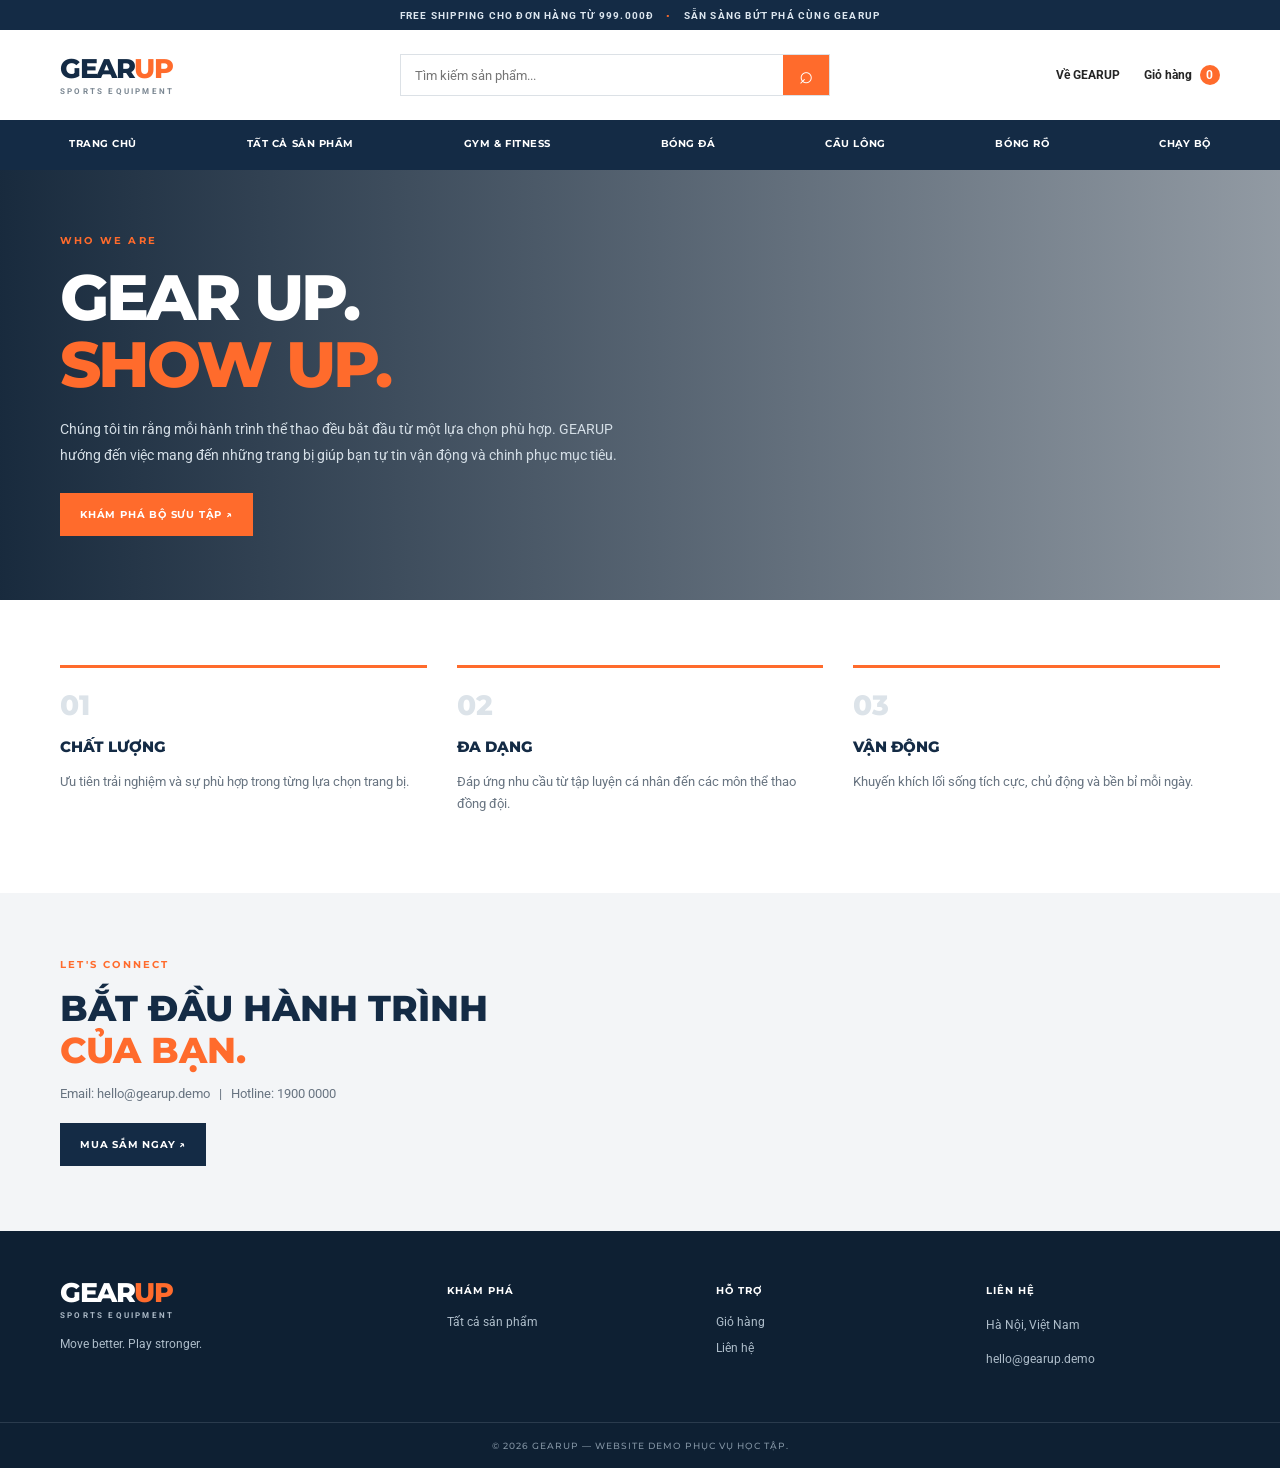
<file: about.html>
<!DOCTYPE html><html lang="vi"><head><meta charset="UTF-8"><meta name="viewport" content="width=device-width, initial-scale=1.0"><title>Về GEARUP | Move Better. Play Stronger.</title><link href="https://fonts.googleapis.com/css2?family=Montserrat:wght@400;500;600;700;800&family=Roboto:wght@400;500;700&display=swap" rel="stylesheet"><link rel="stylesheet" href="style.css"></head><body><div class="topline">FREE SHIPPING CHO ĐƠN HÀNG TỪ 999.000Đ <span>•</span> SẴN SÀNG BỨT PHÁ CÙNG GEARUP</div><header class="header"><a class="logo" href="index.html">GEAR<span>UP</span><small>SPORTS EQUIPMENT</small></a><div class="search"><input id="siteSearch" placeholder="Tìm kiếm sản phẩm..."><button onclick="runSearch()">⌕</button></div><nav class="head-actions"><a class="active" href="about.html">Về GEARUP</a><a href="cart.html" class="cart-link">Giỏ hàng <b id="cartCount">0</b></a></nav><button class="menu-toggle" onclick="document.querySelector('.nav').classList.toggle('open')">☰</button></header><nav class="nav"><div class="nav-inner"><a href="index.html">TRANG CHỦ</a><a href="products.html">TẤT CẢ SẢN PHẨM</a><a href="products.html?cat=Gym">GYM & FITNESS</a><a href="products.html?cat=Bóng đá">BÓNG ĐÁ</a><a href="products.html?cat=Cầu lông">CẦU LÔNG</a><a href="products.html?cat=Bóng rổ">BÓNG RỔ</a><a href="products.html?cat=Chạy bộ">CHẠY BỘ</a></div></nav><main><section class="about-hero"><div><p class="eyebrow">WHO WE ARE</p><h1>GEAR UP.<br><em>SHOW UP.</em></h1><p>Chúng tôi tin rằng mỗi hành trình thể thao đều bắt đầu từ một lựa chọn phù hợp. GEARUP hướng đến việc mang đến những trang bị giúp bạn tự tin vận động và chinh phục mục tiêu.</p><a href="products.html" class="btn btn-orange">KHÁM PHÁ BỘ SƯU TẬP ↗</a></div></section><section class="wrap about-values"><div><b>01</b><h3>CHẤT LƯỢNG</h3><p>Ưu tiên trải nghiệm và sự phù hợp trong từng lựa chọn trang bị.</p></div><div><b>02</b><h3>ĐA DẠNG</h3><p>Đáp ứng nhu cầu từ tập luyện cá nhân đến các môn thể thao đồng đội.</p></div><div><b>03</b><h3>VẬN ĐỘNG</h3><p>Khuyến khích lối sống tích cực, chủ động và bền bỉ mỗi ngày.</p></div></section><section class="contact-band" id="contact"><div class="wrap"><p class="eyebrow">LET'S CONNECT</p><h2>BẮT ĐẦU HÀNH TRÌNH<br><em>CỦA BẠN.</em></h2><p>Email: hello@gearup.demo &nbsp; | &nbsp; Hotline: 1900 0000</p><a class="btn btn-dark" href="products.html">MUA SẮM NGAY ↗</a></div></section></main><footer class="footer"><div class="wrap footer-grid"><div><a class="logo logo-light" href="index.html">GEAR<span>UP</span><small>SPORTS EQUIPMENT</small></a><p>Move better. Play stronger.</p></div><div><h4>KHÁM PHÁ</h4><a href="products.html">Tất cả sản phẩm</a></div><div><h4>HỖ TRỢ</h4><a href="cart.html">Giỏ hàng</a><a href="#contact">Liên hệ</a></div><div><h4>LIÊN HỆ</h4><p>Hà Nội, Việt Nam</p><p>hello@gearup.demo</p></div></div><div class="copyright">© 2026 GEARUP — WEBSITE DEMO PHỤC VỤ HỌC TẬP.</div></footer><script src="app.js"></script></body></html>
</file>
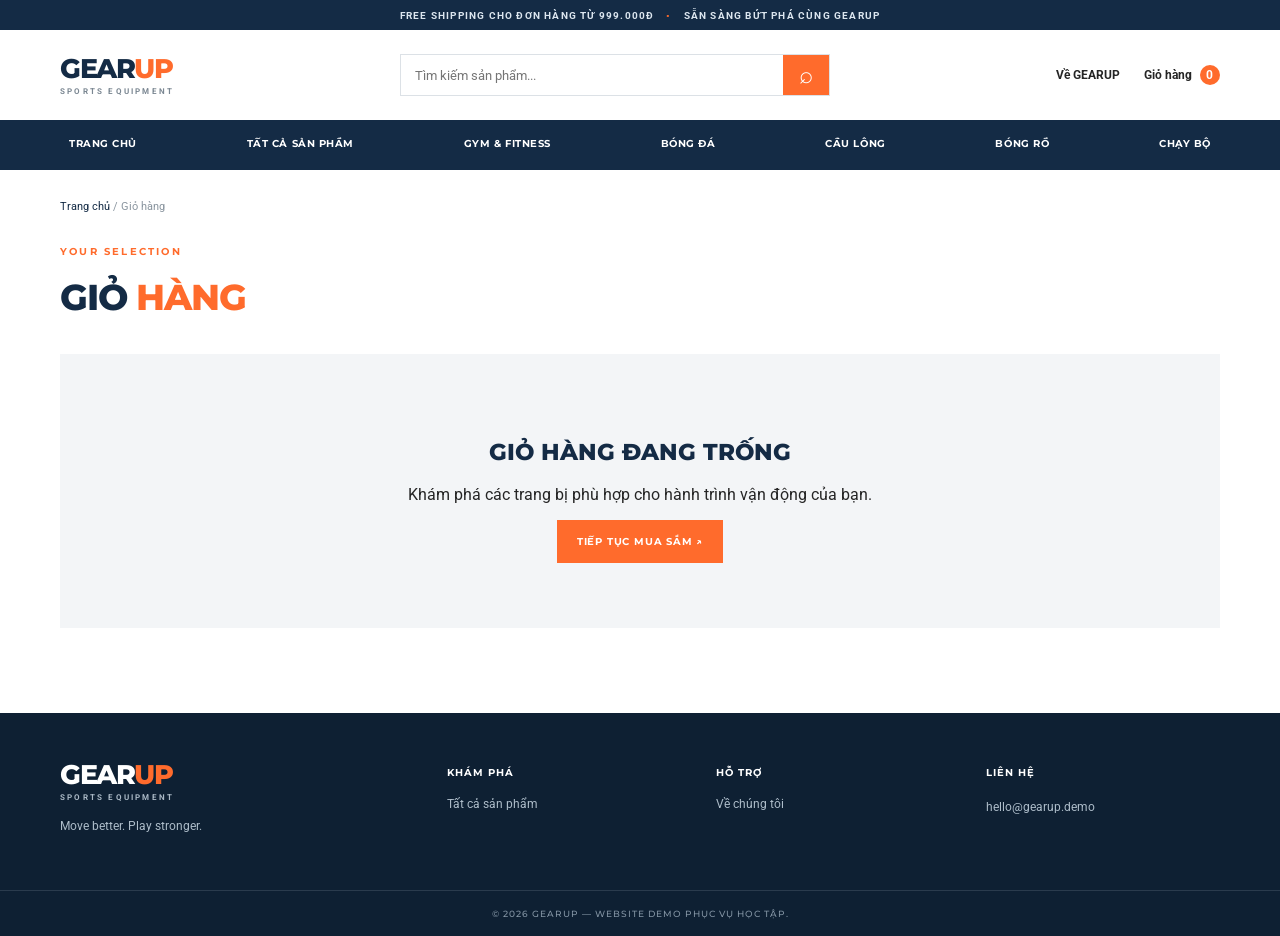
<file: cart.html>
<!DOCTYPE html><html lang="vi"><head><meta charset="UTF-8"><meta name="viewport" content="width=device-width, initial-scale=1.0"><title>Giỏ hàng | GEARUP</title><link href="https://fonts.googleapis.com/css2?family=Montserrat:wght@400;500;600;700;800&family=Roboto:wght@400;500;700&display=swap" rel="stylesheet"><link rel="stylesheet" href="style.css"></head><body><div class="topline">FREE SHIPPING CHO ĐƠN HÀNG TỪ 999.000Đ <span>•</span> SẴN SÀNG BỨT PHÁ CÙNG GEARUP</div><header class="header"><a class="logo" href="index.html">GEAR<span>UP</span><small>SPORTS EQUIPMENT</small></a><div class="search"><input id="siteSearch" placeholder="Tìm kiếm sản phẩm..."><button onclick="runSearch()">⌕</button></div><nav class="head-actions"><a href="about.html">Về GEARUP</a><a href="cart.html" class="cart-link">Giỏ hàng <b id="cartCount">0</b></a></nav><button class="menu-toggle" onclick="document.querySelector('.nav').classList.toggle('open')">☰</button></header><nav class="nav"><div class="nav-inner"><a href="index.html">TRANG CHỦ</a><a href="products.html">TẤT CẢ SẢN PHẨM</a><a href="products.html?cat=Gym">GYM & FITNESS</a><a href="products.html?cat=Bóng đá">BÓNG ĐÁ</a><a href="products.html?cat=Cầu lông">CẦU LÔNG</a><a href="products.html?cat=Bóng rổ">BÓNG RỔ</a><a href="products.html?cat=Chạy bộ">CHẠY BỘ</a></div></nav><main class="wrap page-main"><div class="breadcrumb"><a href="index.html">Trang chủ</a> / Giỏ hàng</div><div class="page-title"><p class="eyebrow">YOUR SELECTION</p><h1>GIỎ <em>HÀNG</em></h1></div><div id="cartContent"></div></main><footer class="footer"><div class="wrap footer-grid"><div><a class="logo logo-light" href="index.html">GEAR<span>UP</span><small>SPORTS EQUIPMENT</small></a><p>Move better. Play stronger.</p></div><div><h4>KHÁM PHÁ</h4><a href="products.html">Tất cả sản phẩm</a></div><div><h4>HỖ TRỢ</h4><a href="about.html">Về chúng tôi</a></div><div><h4>LIÊN HỆ</h4><p>hello@gearup.demo</p></div></div><div class="copyright">© 2026 GEARUP — WEBSITE DEMO PHỤC VỤ HỌC TẬP.</div></footer><script src="app.js"></script></body></html>
</file>
<file: style.css>
*{box-sizing:border-box} :root{--navy:#142B45;--orange:#FF6B2C;--ink:#252525;--muted:#687481;--pale:#F3F5F7;--line:#e5e9ed}body{margin:0;color:var(--ink);font-family:Roboto,Arial,sans-serif;background:#fff}a{color:inherit;text-decoration:none}button,input,select{font:inherit}.topline{height:30px;background:var(--navy);color:#dce6ef;display:flex;justify-content:center;align-items:center;gap:12px;font-size:10px;letter-spacing:1.2px;font-weight:700}.topline span{color:var(--orange)}.header{height:90px;max-width:1200px;margin:auto;display:flex;align-items:center;justify-content:space-between;gap:28px;padding:0 20px}.logo{font:800 27px Montserrat,sans-serif;letter-spacing:-1.5px;color:var(--navy);line-height:1;display:inline-block;white-space:nowrap}.logo span{color:var(--orange)}.logo small{display:block;font:700 8px Roboto,sans-serif;letter-spacing:2.2px;margin-top:5px;color:#7b8792}.search{height:42px;max-width:430px;flex:1;display:flex;border:1px solid #dce1e6}.search input{border:0;outline:0;padding:0 14px;flex:1;min-width:0;font-size:13px}.search button{width:46px;border:0;background:var(--orange);color:#fff;font-size:24px;cursor:pointer}.head-actions{display:flex;align-items:center;gap:24px;font-size:12px;font-weight:700}.cart-link b{display:inline-grid;place-items:center;background:var(--orange);color:#fff;border-radius:50%;width:20px;height:20px;margin-left:5px}.menu-toggle{display:none;border:0;background:none;font-size:24px;color:var(--navy)}.nav{background:var(--navy);color:#fff}.nav-inner{max-width:1200px;margin:auto;display:flex;justify-content:space-between;padding:0 20px}.nav a{font:700 10px Montserrat,sans-serif;letter-spacing:.55px;padding:17px 9px;border-bottom:3px solid transparent}.nav a:hover,.nav a.active{border-color:var(--orange);color:#fff}.hero{min-height:460px;background:var(--navy);display:grid;grid-template-columns:1fr 1fr;color:#fff;overflow:hidden}.hero-copy{padding:72px max(40px,calc((100vw - 1160px)/2));padding-right:35px;align-self:center}.eyebrow{font:700 10px Montserrat,sans-serif;letter-spacing:2.2px;color:var(--orange);margin:0 0 17px}.hero h1,.about-hero h1{font:800 clamp(38px,5vw,68px)/1.04 Montserrat,sans-serif;letter-spacing:-2.8px;margin:0 0 20px}.hero h1 em,.section-head h2 em,.statement h2 em,.page-title h1 em,.about-hero h1 em,.contact-band h2 em{color:var(--orange);font-style:normal}.hero-copy>p:not(.eyebrow){color:#d0d9e1;line-height:1.8;font-size:14px;max-width:440px;margin-bottom:28px}.btn{display:inline-flex;align-items:center;justify-content:center;gap:18px;padding:15px 20px;font:700 10px Montserrat,sans-serif;letter-spacing:.8px;border:0;cursor:pointer}.btn-orange{background:var(--orange);color:#fff}.btn-dark{background:var(--navy);color:#fff}.hero-image{position:relative;background:linear-gradient(90deg,rgba(20,43,69,.1),rgba(20,43,69,0)),url('https://images.unsplash.com/photo-1517836357463-d25dfeac3438?auto=format&fit=crop&w=1200&q=85') center/cover}.hero-sticker{position:absolute;right:9%;bottom:12%;border:2px solid var(--orange);color:#fff;font:800 17px/1.1 Montserrat;padding:15px;transform:rotate(-8deg)}.hero-note{display:flex;gap:20px;margin-top:55px;color:#aebdca;font:700 9px Montserrat;letter-spacing:1.2px}.hero-note b{color:var(--orange)}.wrap{max-width:1200px;margin:auto;padding-left:20px;padding-right:20px}.benefits{display:grid;grid-template-columns:repeat(3,1fr);padding-top:28px;padding-bottom:28px;border-bottom:1px solid var(--line);gap:25px}.benefits>div{display:flex;align-items:center;gap:15px}.benefits>div>b{font:800 24px Montserrat;color:var(--orange)}.benefits strong,.benefits small{display:block}.benefits strong{font:700 10px Montserrat;color:var(--navy)}.benefits small{font-size:11px;color:var(--muted);margin-top:5px}.section{padding-top:75px;padding-bottom:75px}.section-head{display:flex;justify-content:space-between;align-items:end;margin-bottom:27px}.section-head h2,.page-title h1{font:800 30px Montserrat;margin:0;letter-spacing:-1px;color:var(--navy)}.text-link{font:700 10px Montserrat;color:var(--navy);letter-spacing:.7px}.category-grid{display:grid;grid-template-columns:repeat(4,1fr);gap:14px}.category-card{height:260px;padding:20px;display:flex;flex-direction:column;justify-content:end;color:#fff;position:relative;overflow:hidden;background-size:cover;background-position:center}.category-card:before{content:"";position:absolute;inset:0;background:linear-gradient(0deg,rgba(9,25,42,.88),rgba(9,25,42,.05))}.category-card>*{position:relative}.category-card span{font:700 9px Montserrat;letter-spacing:1px;color:#ffc3a7}.category-card h3{font:800 19px Montserrat;margin:8px 0 13px}.category-card b{font:700 9px Montserrat;color:var(--orange)}.cat-gym{background-image:url('https://images.unsplash.com/photo-1534438327276-14e5300c3a48?auto=format&fit=crop&w=600&q=80')}.cat-football{background-image:url('https://images.unsplash.com/photo-1522778119026-d647f0596c20?auto=format&fit=crop&w=600&q=80')}.cat-racket{background-image:url('https://images.unsplash.com/photo-1626224583764-f87db24ac4ea?auto=format&fit=crop&w=600&q=80')}.cat-run{background-image:url('https://images.unsplash.com/photo-1552674605-db6ffd4facb5?auto=format&fit=crop&w=600&q=80')}.featured{background:var(--pale)}.product-grid{display:grid;grid-template-columns:repeat(4,1fr);gap:18px}.product-card{background:#fff;min-width:0}.product-photo{height:210px;background:#e9edf0;display:block;overflow:hidden;position:relative}.product-photo img{width:100%;height:100%;object-fit:cover;transition:transform .35s}.product-card:hover .product-photo img{transform:scale(1.05)}.tag{position:absolute;top:12px;left:12px;background:var(--orange);color:#fff;padding:6px 8px;font:700 8px Montserrat;letter-spacing:.6px}.product-info{padding:14px 2px}.product-category{font:700 9px Montserrat;color:#8a949d;text-transform:uppercase;letter-spacing:1px}.product-info h3{font:700 13px Montserrat;color:var(--navy);margin:8px 0}.price{font:800 14px Montserrat;color:var(--orange)}.product-actions{display:flex;gap:7px;margin-top:12px}.product-actions a,.product-actions button{flex:1;text-align:center;padding:10px 5px;font:700 9px Montserrat;border:1px solid var(--navy);background:#fff;color:var(--navy);cursor:pointer}.product-actions button{background:var(--navy);color:#fff}.statement{display:grid;grid-template-columns:1fr 2fr;align-items:center;padding-top:85px;padding-bottom:85px;gap:40px}.statement-mark{font:800 180px Montserrat;color:var(--pale);line-height:1}.statement h2{font:800 42px/1.08 Montserrat;color:var(--navy);margin:0 0 15px}.statement p:not(.eyebrow){max-width:490px;color:var(--muted);line-height:1.8;font-size:14px;margin-bottom:23px}.footer{background:#0e2033;color:#d5dee6;padding-top:48px}.footer-grid{display:grid;grid-template-columns:1.5fr 1fr 1fr 1fr;gap:35px;padding-bottom:40px}.logo-light{color:#fff}.logo-light small{color:#aab8c5}.footer p{font-size:12px;line-height:1.8;color:#aebdca}.footer h4{font:700 10px Montserrat;color:#fff;letter-spacing:1px;margin:5px 0 18px}.footer-grid>div>a:not(.logo){display:block;font-size:12px;color:#aebdca;margin:12px 0}.copyright{text-align:center;border-top:1px solid #2a3b4d;padding:17px 10px;color:#8293a3;font:500 9px Montserrat;letter-spacing:1px}.page-main{padding-top:30px;padding-bottom:85px}.breadcrumb{font-size:11px;color:#89949e;margin-bottom:32px}.breadcrumb a{color:var(--navy)}.page-title{margin-bottom:35px}.page-title h1{font-size:36px}.page-title>p:last-child{color:var(--muted);font-size:13px}.catalog-layout{display:grid;grid-template-columns:220px 1fr;gap:28px}.filters{border:1px solid var(--line);padding:20px;height:max-content}.filters h3{font:800 14px Montserrat;color:var(--navy);margin:0 0 22px}.filters label{display:block;font:700 10px Montserrat;margin:18px 0 8px;color:var(--navy)}.filters select{width:100%;padding:11px;border:1px solid var(--line);background:#fff;font-size:12px}.full{width:100%;margin-top:22px}.catalog-toolbar{display:flex;justify-content:space-between;align-items:center;margin-bottom:18px;font-size:12px;color:var(--muted)}.catalog-toolbar input{padding:10px;border:1px solid var(--line);max-width:220px;font-size:11px}.detail-layout{display:grid;grid-template-columns:1.05fr 1fr;gap:55px;align-items:start}.detail-image{background:var(--pale);height:480px}.detail-image img{width:100%;height:100%;object-fit:cover}.detail-copy .product-category{margin-bottom:14px}.detail-copy h1{font:800 30px Montserrat;color:var(--navy);margin:0 0 15px}.detail-copy .price{font-size:22px;margin:20px 0}.detail-copy p{font-size:14px;line-height:1.8;color:var(--muted)}.detail-copy ul{padding-left:18px;color:var(--muted);font-size:13px;line-height:2}.quantity{display:flex;align-items:center;gap:12px;margin:25px 0}.quantity input{width:65px;padding:12px;border:1px solid var(--line)}.empty{text-align:center;padding:65px 20px;background:var(--pale)}.empty h2{font:800 23px Montserrat;color:var(--navy)}.cart-layout{display:grid;grid-template-columns:1fr 300px;gap:28px}.cart-row{display:grid;grid-template-columns:90px 1fr auto auto;align-items:center;gap:16px;padding:15px 0;border-bottom:1px solid var(--line)}.cart-row img{width:90px;height:80px;object-fit:cover}.cart-row h3{font:700 12px Montserrat;color:var(--navy)}.cart-row small{color:var(--muted)}.cart-row input{width:55px;padding:8px;border:1px solid var(--line)}.remove{border:0;background:none;color:#b44;cursor:pointer}.summary{background:var(--pale);padding:22px;height:max-content}.summary h3{font:800 14px Montserrat;color:var(--navy);margin-top:0}.summary-line{display:flex;justify-content:space-between;font-size:12px;margin:15px 0}.summary-total{border-top:1px solid #d9dfe4;padding-top:16px;font-weight:700}.summary .btn{width:100%;margin-top:12px}.about-hero{background:linear-gradient(90deg,rgba(12,31,51,.95),rgba(12,31,51,.45)),url('https://images.unsplash.com/photo-1517836357463-d25dfeac3438?auto=format&fit=crop&w=1600&q=85') center/cover;min-height:430px;display:flex;align-items:center;color:#fff;padding:60px max(25px,calc((100vw - 1160px)/2))}.about-hero>div{max-width:570px}.about-hero p:not(.eyebrow){line-height:1.8;color:#d4dee6;font-size:14px;margin:0 0 25px}.about-values{display:grid;grid-template-columns:repeat(3,1fr);gap:30px;padding-top:65px;padding-bottom:65px}.about-values>div{border-top:3px solid var(--orange);padding-top:20px}.about-values b{font:800 28px Montserrat;color:#dce3e9}.about-values h3{font:800 15px Montserrat;color:var(--navy)}.about-values p{font-size:13px;color:var(--muted);line-height:1.7}.contact-band{background:var(--pale);padding:65px 0}.contact-band h2{font:800 36px/1.15 Montserrat;color:var(--navy);margin:0 0 15px}.contact-band p:not(.eyebrow){color:var(--muted);font-size:13px;margin-bottom:22px}
@media(max-width:800px){.header{height:75px;gap:12px}.head-actions{display:none}.search{max-width:none}.menu-toggle{display:block}.nav{display:none}.nav.open{display:block}.nav-inner{flex-direction:column}.nav a{padding:13px}.hero{grid-template-columns:1fr}.hero-copy{padding:55px 25px}.hero-image{min-height:260px}.benefits{grid-template-columns:1fr;gap:18px}.category-grid{grid-template-columns:repeat(2,1fr)}.product-grid{grid-template-columns:repeat(2,1fr);gap:12px}.product-photo{height:170px}.statement{grid-template-columns:1fr;gap:5px}.statement-mark{font-size:90px}.footer-grid{grid-template-columns:repeat(2,1fr)}.catalog-layout{grid-template-columns:1fr}.filters{display:grid;grid-template-columns:1fr 1fr;gap:8px}.filters h3,.filters .full{grid-column:1/-1}.detail-layout{grid-template-columns:1fr;gap:25px}.detail-image{height:330px}.cart-layout{grid-template-columns:1fr}.about-values{grid-template-columns:1fr}.about-hero{padding:50px 25px}.page-title h1{font-size:29px}}@media(max-width:460px){.topline{font-size:8px;letter-spacing:.4px}.logo{font-size:21px}.header{padding:0 12px}.search{height:36px}.search input{font-size:11px;padding:0 8px}.category-grid{grid-template-columns:1fr 1fr}.category-card{height:205px;padding:13px}.category-card h3{font-size:14px}.product-photo{height:145px}.product-info h3{font-size:11px}.section-head h2{font-size:22px}.section{padding-top:48px;padding-bottom:48px}.catalog-toolbar{align-items:flex-start;gap:10px;flex-direction:column}.cart-row{grid-template-columns:65px 1fr auto;gap:9px}.cart-row img{width:65px;height:65px}.cart-row input{grid-column:2}.cart-row .remove{grid-column:3;grid-row:1}.footer-grid{gap:18px}.hero h1{font-size:39px}}
</file>
